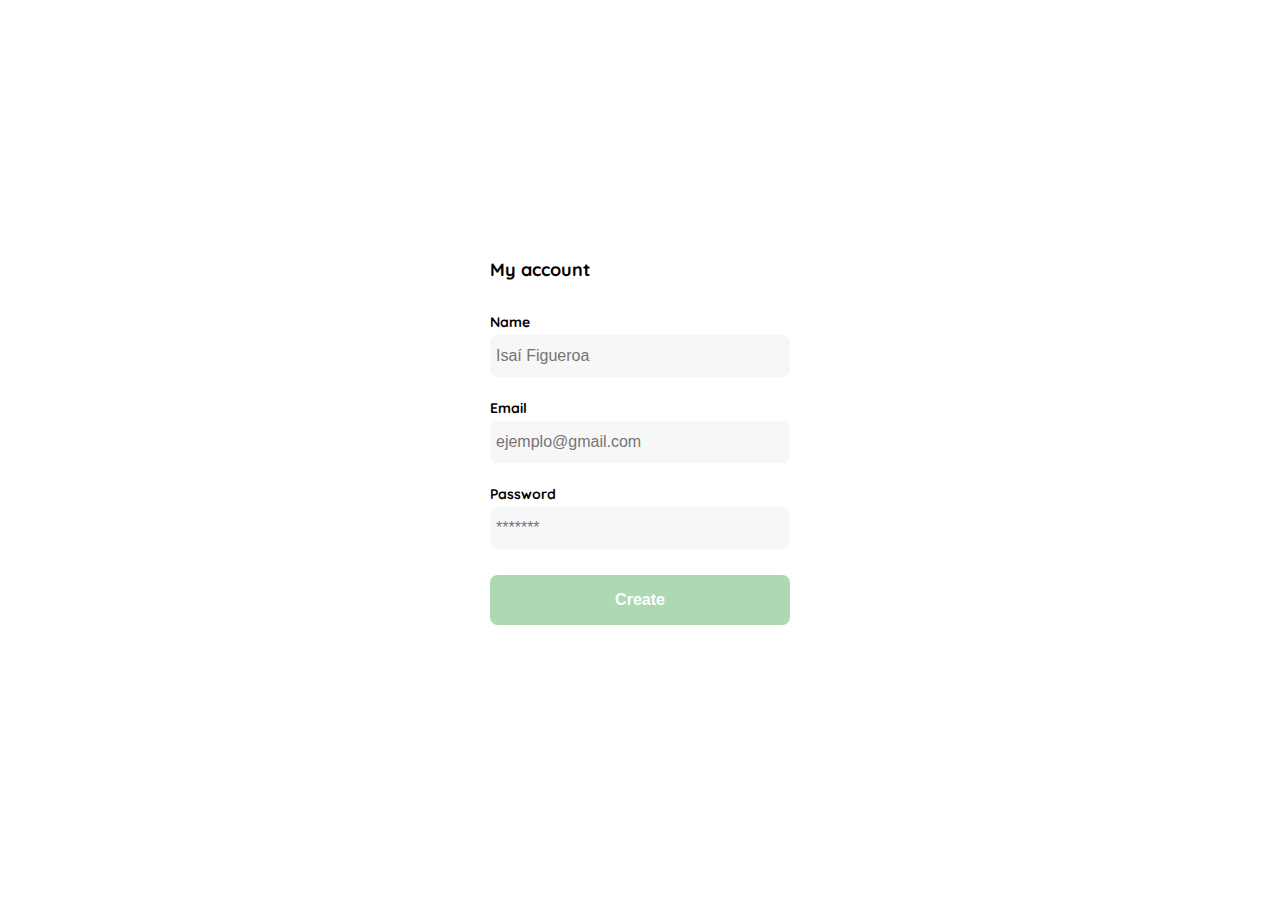
<file: Account.html>
<!DOCTYPE html>
<html lang="en">
<head>
    <meta charset="UTF-8">
    <meta http-equiv="X-UA-Compatible" content="IE=edge">
    <meta name="viewport" content="width=device-width, initial-scale=1.0">


    <link rel="stylesheet" href="style.css">
    <link rel="preconnect" href="https://fonts.googleapis.com">
    <link rel="preconnect" href="https://fonts.gstatic.com" crossorigin>
    <link href="https://fonts.googleapis.com/css2?family=Quicksand:wght@300;500;700&display=swap" rel="stylesheet">
    <title>Account</title>
    
</head>
<body>
    <!-- LOGIN -->
    <div class="login">
        
        <div class="form-container">
            <h1 class="title-account">My account</h1>
            
            <!-- Formulario de Cuenta -->
            <form action="/" class="form-account">
                <div>
                    <label for="name" class="label">Name</label>
                    <input type="text" placeholder="Isaí Figueroa" id="name" class="input input-name">
                    
                    <label for="email" class="label">Email</label>
                    <input type="text" placeholder="ejemplo@gmail.com" id="email" class="input input-email">
                
                    <label for="password" class="label">Password</label>
                    <input type="password" placeholder="*******" id="password" class="input input-password">
                    
                </div>
                <input type="submit" value="Create" class="primary-button login-button">
            
            </form>
        </div>
    </div>
    
</body>
</html>
</file>
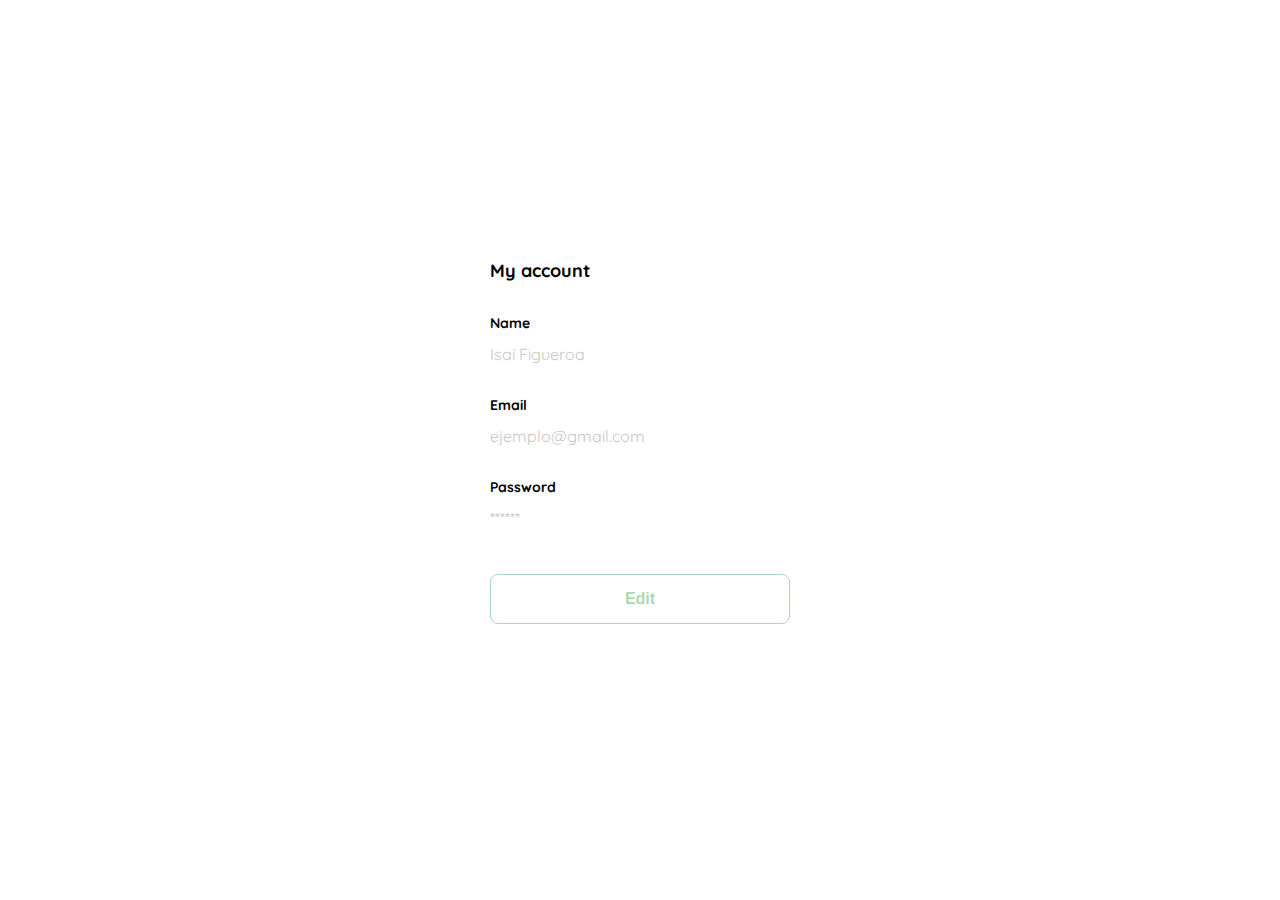
<file: Edit.html>
<!DOCTYPE html>
<html lang="en">
<head>
    <meta charset="UTF-8">
    <meta http-equiv="X-UA-Compatible" content="IE=edge">
    <meta name="viewport" content="width=device-width, initial-scale=1.0">


    <link rel="stylesheet" href="style.css">
    <link rel="preconnect" href="https://fonts.googleapis.com">
    <link rel="preconnect" href="https://fonts.gstatic.com" crossorigin>
    <link href="https://fonts.googleapis.com/css2?family=Quicksand:wght@300;500;700&display=swap" rel="stylesheet">
    <title>Account</title>
    
</head>
<body>
    <!-- LOGIN -->
    <div class="login">
        
        <div class="form-container">
            <h1 class="title-account">My account</h1>
            
            <!-- Formulario de Cuenta -->
            <form action="/" class="form-account">
                <div>
                    <label for="name" class="label">Name</label>
                    <p class="value">Isaí Figueroa</p>
                    
                    <label for="email" class="label">Email</label>
                    <p class="value"> ejemplo@gmail.com</p>
                
                    <label for="password" class="label">Password</label>
                    <p class="value"> ******</p>
                    
                </div>
                <input type="submit" value="Edit" class="secondary-button login-button">
            
            </form>
        </div>
    </div>
    
</body>
</html>
</file>
<file: style.css>
:root{
    /* variables generales*/
    --white: #FFFFFF;
    --black: #000000;
    --dark: #232830;
    --very-light-pink: #C7C7C7;
    --text-input-field: #F7F7F7;
    --hospital-green: #ACD9B2;
    --sm: 14px;
    --md: 16px;
    --lg: 18px;
}

body{
    font-family: 'Quicksand', sans-serif;
    margin: 0;
}

.login{
    width: 100%;
    height:  100vh;
    /* centrar login*/
    display: grid;
    place-items: center;
}

.form-container{
    display: grid;
    grid-template-rows: auto 1fr auto;
    width: 300px;
}

.form-container-email{
    display: grid;
    grid-template-rows: auto 1fr auto;
    width: 300px;
    justify-items: center;
}

.logo{
    width: 150px;
    margin-bottom: 48px;
    justify-self: center;
    display: none;
}
.title{
    font-size: var(--lg);
    margin-bottom: 12px;
    text-align: center;
}

.title-account{
    font-size: var(--lg);
    margin-bottom: 32px;
    text-align: start;
}
.subtitle{
    color: var(--very-light-pink);
    font-size: var(--md);
    font-weight: 300;
    margin-top: 0;
    margin-bottom: 32px;
    text-align: center;
}

.email-image{
    width: 132px;
    height: 132px;
    border-radius: 50%;
    background-color: var(--text-input-field);
    display: flex;
    justify-content: center;
    align-items: center;
    margin-bottom: 24px;
}
.email-image img{
    width: 80px;
}
.resend{
    font-size: var(--sm);
}

.resend span{
   color: var(--very-light-pink); 
}

.resend a{
    color: var(--hospital-green);
    text-decoration: none;
}

.label{
    font-size: var(--sm);
    font-weight: bold;
    margin-bottom: 4px; 
}

.input{
    background-color: var(--text-input-field);
    border: none;
    border-radius: 8px;
    height: 30px;
    font-size: var(--md);
    padding: 6px;
    margin-bottom: 12px;
}

.input-email, .input-name{
    margin-bottom: 22px;
}


.primary-button{
    background-color: var(--hospital-green);  
    border-radius: 8px;
    border: none;
    color: var(--white);
    width: 100%;
    cursor: pointer;
    font-size: var(--md);
    font-weight: bold;
    height: 50px;
}

.add-to-cart-button{
    display: flex;
    align-items: center;
    justify-content: center;
}

.secondary-button{
    background-color: var(--white);  
    border-radius: 8px;
    border: 1px solid var(--hospital-green);
    color: var(--hospital-green);
    width: 100%;
    cursor: pointer;
    font-size: var(--md);
    font-weight: bold;
    height: 50px;
}


.login-button{
    margin-top: 14px;
    margin-bottom: 30px;

}

.value{
    color:  var(--very-light-pink);
    font-size: var(--md);
    margin: 8px 0 32px 0;
}


.form{
    display: flex;
    /*uno abajo del otro*/
    flex-direction: column;
}

.form-account{
    display: flex;
    /*uno abajo del otro*/
    flex-direction: column;
}

.form-account div{
    display: flex;
    flex-direction: column;
}
.form a {
    color: var(--hospital-green);
    font-size: var(--sm);
    text-align: center;
    /*quitarle line al link*/
    text-decoration: none;
    margin-bottom: 54px;
}

.cards-container{
    display: grid;
    grid-template-columns:repeat(auto-fill, 240px);
    /*espacios entre cards*/
    gap: 26px;
    place-content: center;
}

.product-card{
    width: 240px;
}

.product-card img{
    width: 240px;
    height: 240px;
    border-radius: 20px;
    /*tamaño original*/
    object-fit: cover;
}

.product-info{
    display: flex;
    /*uno al lado del otro y quede espacio en medio*/
    justify-content: space-between;  
    /* forma vertical*/
    align-items: center;
    margin-top: 12px
}

.product-info div p:nth-child(1){
    font-weight: bold;
    font-size: var(--md);
    margin-top: 0;
    margin-bottom: 4px;

}

.product-info div p:nth-child(2){
    font-size: var(--sm);
    margin-top: 0;
    margin-bottom: 0;
    color:  var(--very-light-pink);
}
.product-info figure {
    margin: 0;
}

.product-info figure img{
    width: 35px;
    height: 35px;
}

.desktop-menu{
    width: 100px;
    height: auto;
    border: 1px solid var(--very-light-pink );
    border-radius: 6px;
    padding: 20px 20px 0 20px;
}

.desktop-menu ul{
    list-style: none;
    padding: 0;
    margin: 0;
}

.desktop-menu ul li{
    /*a la derecha*/
    text-align: end;
    
}
.desktop-menu ul li:nth-child(1),
.desktop-menu ul li:nth-child(2){
   font-weight: bold;
}

.desktop-menu ul li:last-child{
    padding-top: 20px;
    border-top: 1px solid var(--very-light-pink);
    
}

.desktop-menu ul li:last-child a{
   color: var(--hospital-green);
   font-size: var(--sm);
}

.desktop-menu ul li a{
   color: var(--black);
   text-decoration: none;
   margin-bottom: 20px;
   display: inline-block;
 }


 .mobile-menu{
    padding: 24px;
 }

 .mobile-menu a{
    text-decoration: none;
    color: var(--black);
    font-weight: bold;

}

.mobile-menu ul:nth-child(1){
    border-bottom: 1px solid var(--very-light-pink); 
}


.mobile-menu ul{
    padding: 0;
    margin: 24px 0 0;
    list-style: none;
}

.mobile-menu ul li{
    margin-bottom: 24px;
}

.email{
    font-size: var(--sm);
    font-weight: 300 !important;
}

.mobile-menu .sign-out{
    color: var(--hospital-green);
    font-size:  var(--sms);
}

.mobile-menu ul:nth-child(3) {
    position: absolute;
    bottom: 0;
}

.my-order{
    width: 100%;
    height: 100vh;
    display: grid;
    place-items: center;
}

.title-order{
    font-size: var(--lg);
    margin-bottom: 40px;
}

.my-order-container{
    display: grid;
    grid-template-rows: auto 1fr auto;
    width: 300px;
}
.my-order-content{
    display: flex;
    flex-direction: column;
}
.order{
    display: grid;
    grid-template-columns: auto 1fr;
    gap: 16px;
    background-color: var(--text-input-field);
    margin-bottom: 24px;
    border-radius: 8px;
    padding: 0 24px;
    align-items: center;
}

.order p:nth-child(1){
    display: flex;
    flex-direction: column;
}
.order p:nth-child(2){
    text-align: end;
    font-weight: bold;
}


.order p span:nth-child(1){
    font-size: var(--md);
    font-weight: bold;
}
.order p span:nth-child(2){
    font-size: var(--sm);
    color: var(--very-light-pink);
}





.shopping-cart {
    display: grid;
    grid-template-columns: auto 1fr auto auto;
    gap: 16px;
    margin-bottom: 24px;
    align-items: center;
}

.shopping-cart figure {
    margin: 0;
}

.shopping-cart figure img{
    width: 70px;
    height: 70px;
    border-radius: 20px;
    object-fit: cover;

}


.shopping-cart p:nth-child(2){
   color: var(--very-light-pink);
}

.shopping-cart p:nth-child(3){
    font-size: var(--md);
    font-weight: bold;
}


.my-orders{
    width: 100%;
    height: 100vh;
    display: grid;
    place-items: center;
}

.title-orders{
    font-size: var(--lg);
    margin-bottom: 40px;
}

.my-orders-container{
    display: grid;
    grid-template-rows: auto 1fr auto;
    width: 300px;
}
.my-orders-content{
    display: flex;
    flex-direction: column;
}

.orders{
    display: grid;
    grid-template-columns: auto 1fr auto;
    gap: 16px;
    margin-bottom: 12px;
    align-items: center;
}


.orders p:nth-child(1){
    display: flex;
    flex-direction: column;
}


.orders p span:nth-child(1){
    font-size: var(--md);
    font-weight: bold;
}
.orders p span:nth-child(2){
    font-size: var(--sm);
    color: var(--very-light-pink);
}

.orders p:nth-child(2){
    text-align: end;
    font-weight: bold;
}

nav {
    display: flex;
    justify-content: space-between;
    padding: 0 24px;
    border-bottom: 1px solid var(--very-light-pink);
}
 
.menu-nav{
    display: none;
}

.logo-nav{
    width: 100px;
}

.navbar-left ul, 
.navbar-right ul{
    list-style: none;
    padding: 0;
    margin: 0;
    display: flex;
    align-items: center;
    height: 60px;
}

.navbar-left{
    display: flex;
}

.navbar-left ul{
    margin-left: 12px;
}

.navbar-left ul li a,
.navbar-right ul li a{
    text-decoration: none;
    color: var(--very-light-pink);
    border: 1px solid var(--white);
    padding: 8px;
    border-radius: 8px;
}

.navbar-left ul li a:hover,
.navbar-right ul li a:hover{
    color: var(--hospital-green);
    border: 1px solid var(--hospital-green);
}

.navbar-email{
    color: var(--very-light-pink);
    font-size: var(--sm);
    margin-right: 12px;
}

.navbar-shopping-cart{
   position: relative;
    
}

.navbar-shopping-cart div{
    width: 16px;
    height: 16px;
    background-color: var(--hospital-green);
    border-radius: 50%;
    font-size: var(--sm);
    font-weight: bold;
    position: absolute;
    top: -6px;
    right: -3px;
    display: flex;
    justify-content: center;
    align-items: center;

}

.product-info2{
    margin: 24px 24px 0 24px;
}

.product-info2 p:nth-child(1){
    font-weight: bold;
    font-size: var(--md);
    margin-top: 0;
    margin-bottom: 4px;
}

.product-info2 p:nth-child(2){
    color: var(--very-light-pink);
    font-size: var(--md);
    margin-top: 0;
    margin-bottom: 36px;
}

.product-info2 p:nth-child(3){
    color: var(--very-light-pink);
    font-size: var(--sm);
    margin-top: 0;
    margin-bottom: 36px;
}


.product-detail{
    width: 360px;
    padding-bottom: 24px;
    position: absolute;
    right: 0;
}


.product-detail-close {
   background-color: var(--white);
   position: absolute;
   top: 24px;
   left: 24px;
   width: 14px;
   height: 14px;
   z-index: 2;
   padding: 12px;
   border-radius: 50%;
}
.product-detail > img:nth-child(2){
    width: 100%;
    height: 360px;
    object-fit: cover;
    border-radius: 0 0 20px 20px;
}
.product-detail-close:hover{
   cursor: pointer;

}

/*despues de esta medida*/
@media(max-width: 640px)  {
    .logo{
        display: block;
    }
    .secondary-button {
        width: 300px;
        position: absolute;
        bottom: 0;
        margin-bottom: 24px;
    }

    .form-container{
        height: 100%;
    }    
    .form-account{
        height: 100%;
        justify-content: space-between;
    }

    .cards-container{
        grid-template-columns: repeat(auto-fill, 140px);
    }

    .product-card{
        width: 140px;
    }
    
    .product-card img{
        width: 140px;
        height: 140px;
       
    }
    .menu-nav{
        display: block;
    }
    .navbar-left ul{
        display: none;
    }

    .navbar-email{
        display: none;
    }

    .product-detail{
        width: 100%;
    }

}
</file>
